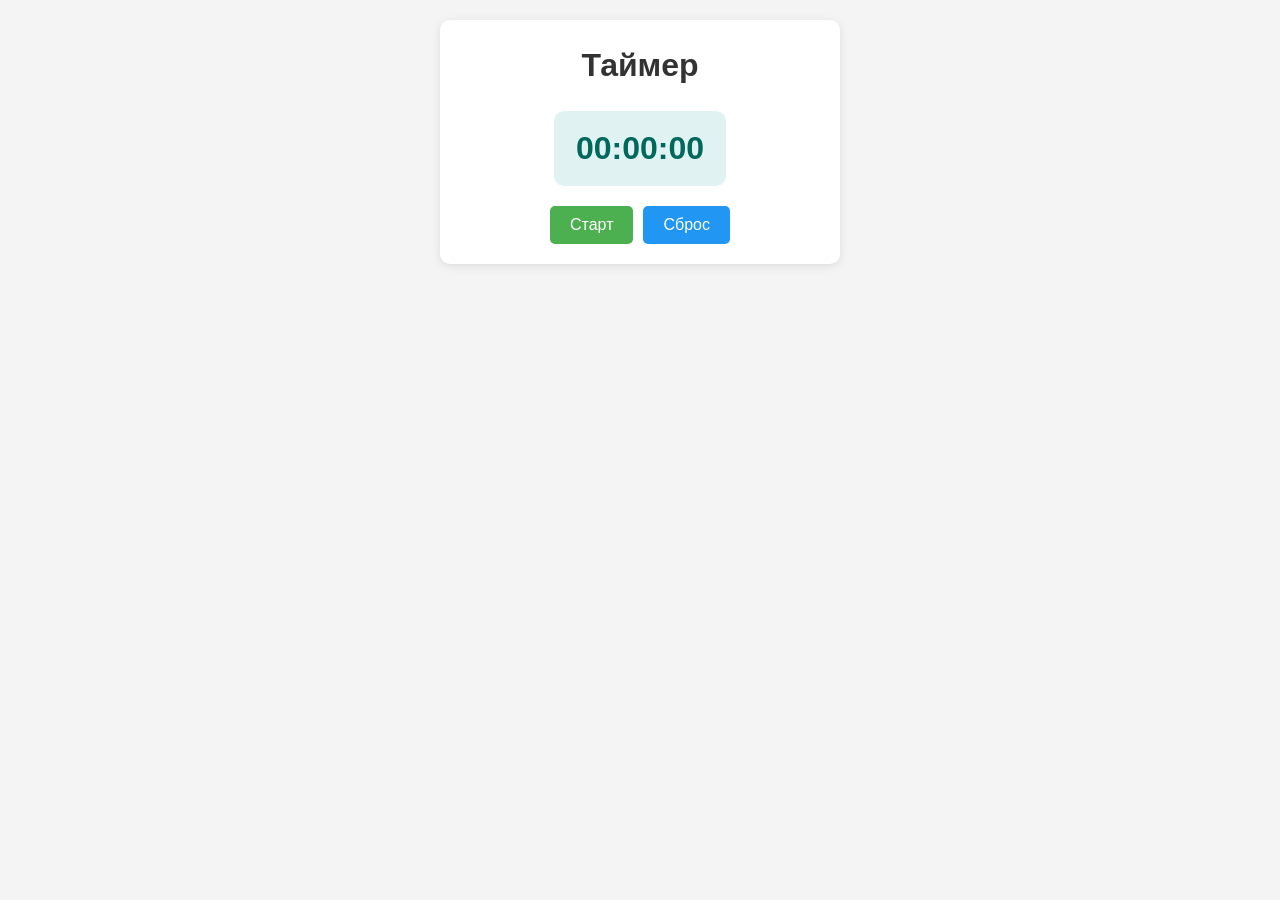
<file: index.html>
<!doctype html>
<html lang="ru-RU">
	<head>
		<meta charset="UTF-8" />
		<meta name="viewport" content="width=device-width, initial-scale=1.0" />
		<title>Timer</title>
		<link rel="stylesheet" href="style.css" />
	</head>
	<body>
		<div class="container">
			<h1>Таймер</h1>
			<div id="display">00:00:00</div>
			<div class="controls">
				<button id="startBtn">Старт</button>
				<button id="stopBtn">Стоп</button>
				<button id="resetBtn">Сброс</button>
			</div>
		</div>
		<script src="main.js"></script>
	</body>
</html>
</file>
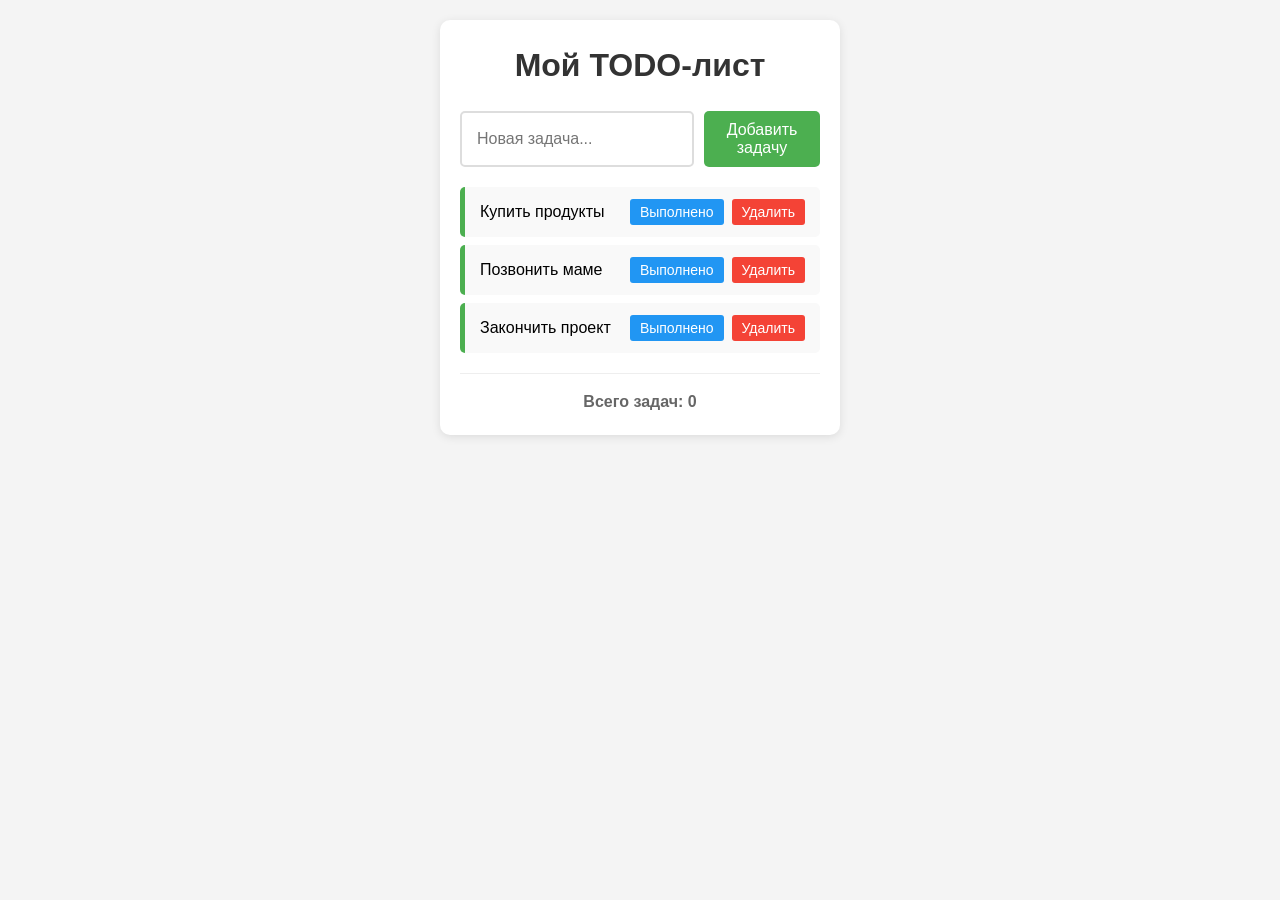
<file: todo.html>
<!doctype html>
<html lang="ru-RU">
	<head>
		<meta charset="UTF-8" />
		<meta name="viewport" content="width=device-width, initial-scale=1.0" />
		<title>Простой TODO - Лист</title>
		<link rel="stylesheet" href="todo.css" />
	</head>
	<body>
		<div class="container">
			<h1>Мой TODO-лист</h1>
			<div class="add-task">
				<input type="text" id="taskInput" placeholder="Новая задача..." />
				<button id="addBtn">Добавить задачу</button>
			</div>
			<ul id="taskList">
				<!-- Суда добавляем задачи -->
			</ul>
			<div class="info">
				<p id="taskCounter">Всего задач: 0</p>
			</div>
		</div>
		<script src="todo.js"></script>
	</body>
</html>
</file>
<file: style.css>
* {
  margin: 0;
  padding: 0;
  box-sizing: border-box;
}

body {
  font-family: Arial, sans-serif;
  background-color: #f4f4f4;
  padding: 20px;
  line-height: 1.6;
}

.container {
  max-width: 400px;
  margin: 0 auto;
  background-color: white;
  padding: 20px;
  border-radius: 10px;
  box-shadow: 0 2px 10px rgba(0, 0, 0, 0.1);
}

h1{
  text-align: center;
  color: #333;
  margin-bottom: 20px;
}

.controls {
  display: flex;
  gap: 10px;
  margin-top: 20px;
  justify-content: center;
}

#startBtn,
#stopBtn,
#resetBtn {
  padding: 10px 20px;
  background-color: #4caf50;
  color: white;
  border: none;
  border-radius: 5px;
  cursor: pointer;
  font-size: 16px;
  transition: background-color 0.3s;
}

#stopBtn {
  background-color: #f44336;
}

#resetBtn {
  background-color: #2196f3;
}

#startBtn:hover,
#stopBtn:hover,
#resetBtn:hover {
  background-color: #535353;
}

#display {
  box-shadow: #2196f3 2px;
  margin: 0 auto;
  margin-bottom: 18px;
  width: fit-content;
  padding: 12px 22px;
  border-radius: 10px;
  background: #e0f2f1;
  color: #00695c;
  font-size: 2rem;
  font-weight: bold;
  text-align: center;
}
</file>
<file: todo.css>
* {
	margin: 0;
	padding: 0;
	box-sizing: border-box;
}

body {
  font-family: Arial, sans-serif;
  background-color: #f4f4f4;
  padding: 20px;
  line-height: 1.6;
}

.container {
  max-width: 400px;
  margin: 0 auto;
  background-color: white;
  padding: 20px;
  border-radius: 10px;
  box-shadow: 0 2px 10px rgba(0, 0, 0, 0.1);
}

h1 {
  text-align: center;
  color: #333;
  margin-bottom: 20px;
}

.add-task {
  display: flex;
  gap: 10px;
  margin-bottom: 20px;
}

#taskInput {
  flex: 1;
  padding: 10px 15px;
  border: 2px solid #ddd;
  border-radius: 5px;
  font-size: 16px;
}

#taskInput:focus {
  outline: none;
  border-color: #4caf50;
}

#addBtn {
  padding: 10px 20px;
  background-color: #4caf50;
  color: white;
  border: none;
  border-radius: 5px;
  cursor: pointer;
  font-size: 16px;
  transition: background-color 0.3s;
}

#addBtn:hover {
  background-color: #45a049;
}

#taskList {
  list-style-type: none;
  padding: 0;
}

.task-item {
  display: flex;
  align-items: center;
  padding: 12px 15px;
  margin-bottom: 8px;
  background-color: #f9f9f9;
  border-left: 5px solid #4caf50;
  border-radius: 5px;
  transition: all 0.3s;
}

.task-item:hover {
  background-color: #f0f0f0;
}

.task-text {
  flex: 1;
  font-size: 16px;
}

.task-text.completed {
  text-decoration: line-through;
  color: #888;
}

.task-buttons {
  display: flex;
  gap: 8px;
}

.complete-btn,
.delete-btn {
  padding: 5px 10px;
  border: none;
  border-radius: 3px;
  cursor: pointer;
  font-size: 14px;
}

.complete-btn {
  background-color: #2196f3;
  color: white;
}

.complete-btn:hover {
  background-color: #1976d2;
}

.delete-btn {
  background-color: #f44336;
  color: white;
}

.delete-btn:hover {
  background-color: #d32f2f;
}

.info {
  margin-top: 20px;
  padding-top: 15px;
  border-top: 1px solid #eee;
  text-align: center;
}

#taskCounter {
  color: #666;
  font-weight: bold;
}
</file>
